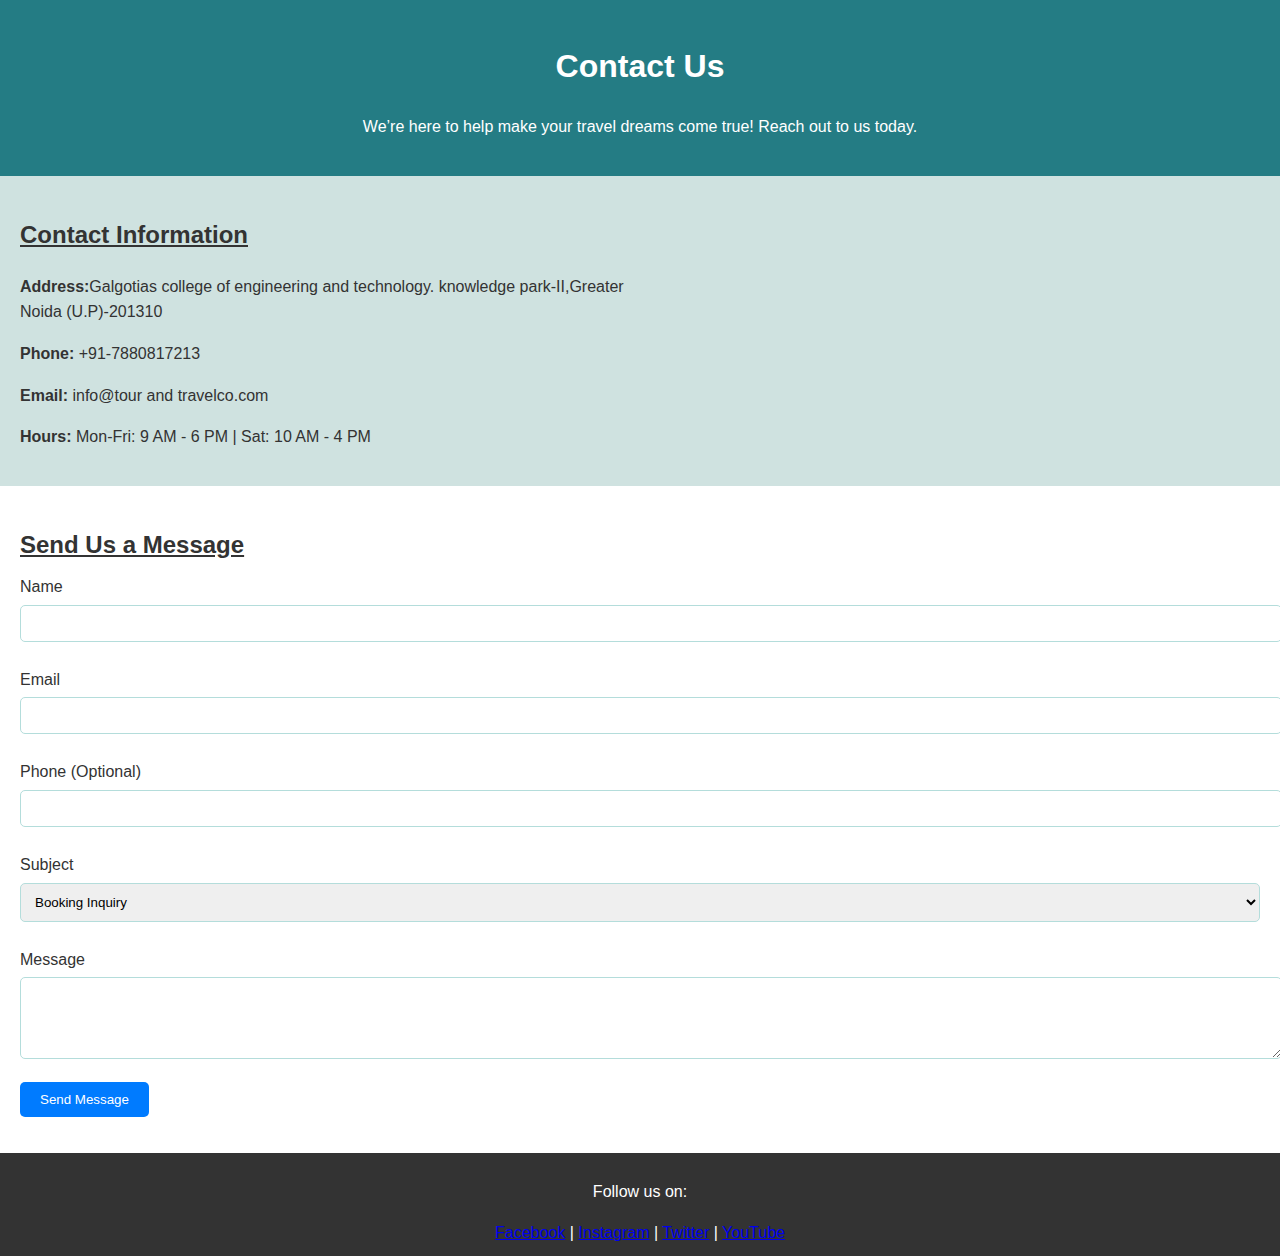
<file: contact.html>
<!DOCTYPE html>
<html lang="en">
<head>
    <meta charset="UTF-8">
    <meta name="viewport" content="width=device-width, initial-scale=1.0">
    <title>Contact Us | Travel Co.</title>
    <link rel="stylesheet" href="contact.css">
</head>
<body>
    <header>
        <h1>Contact Us</h1>
        <p>We’re here to help make your travel dreams come true! Reach out to us today.</p>
    </header>
    <section class="contact-info">
        <div class="info">
            <h2><U>Contact Information</U></h2>
            <p><strong>Address:</strong>Galgotias college of engineering and technology.
            knowledge park-II,Greater Noida (U.P)-201310 </p>
            <p><strong>Phone:</strong> +91-7880817213</p>
            <p><strong>Email:</strong> info@tour and travelco.com</p>
            <p><strong>Hours:</strong> Mon-Fri: 9 AM - 6 PM | Sat: 10 AM - 4 PM</p>
        </div>
        <div id="map">
            <!-- Embed Google Maps iframe here -->
        </div>
    </section>
    <section class="contact-form">
        <h2><u>Send Us a Message</u></h2>
        <form id="contactForm">
            <label for="name">Name</label>
            <input type="text" id="name" name="name" required>

            <label for="email">Email</label>
            <input type="email" id="email" name="email" required>

            <label for="phone">Phone (Optional)</label>
            <input type="tel" id="phone" name="phone">

            <label for="subject">Subject</label>
            <select id="subject" name="subject">
                <option value="booking">Booking Inquiry</option>
                <option value="feedback">Feedback</option>
                <option value="support">Support</option>
                <option value="general">General Question</option>
            </select>

            <label for="message">Message</label>
            <textarea id="message" name="message" rows="4" required></textarea>

            <button type="submit">Send Message</button>
        </form>
        <p id="responseMessage"></p>
    </section>
    <footer>
        <p>Follow us on:</p>
        <a href="#">Facebook</a> | <a href="#">Instagram</a> | <a href="#">Twitter</a> | <a href="#">YouTube</a>
    </footer>
    <script src="contact.js"></script>
</body>
</html>
</file>
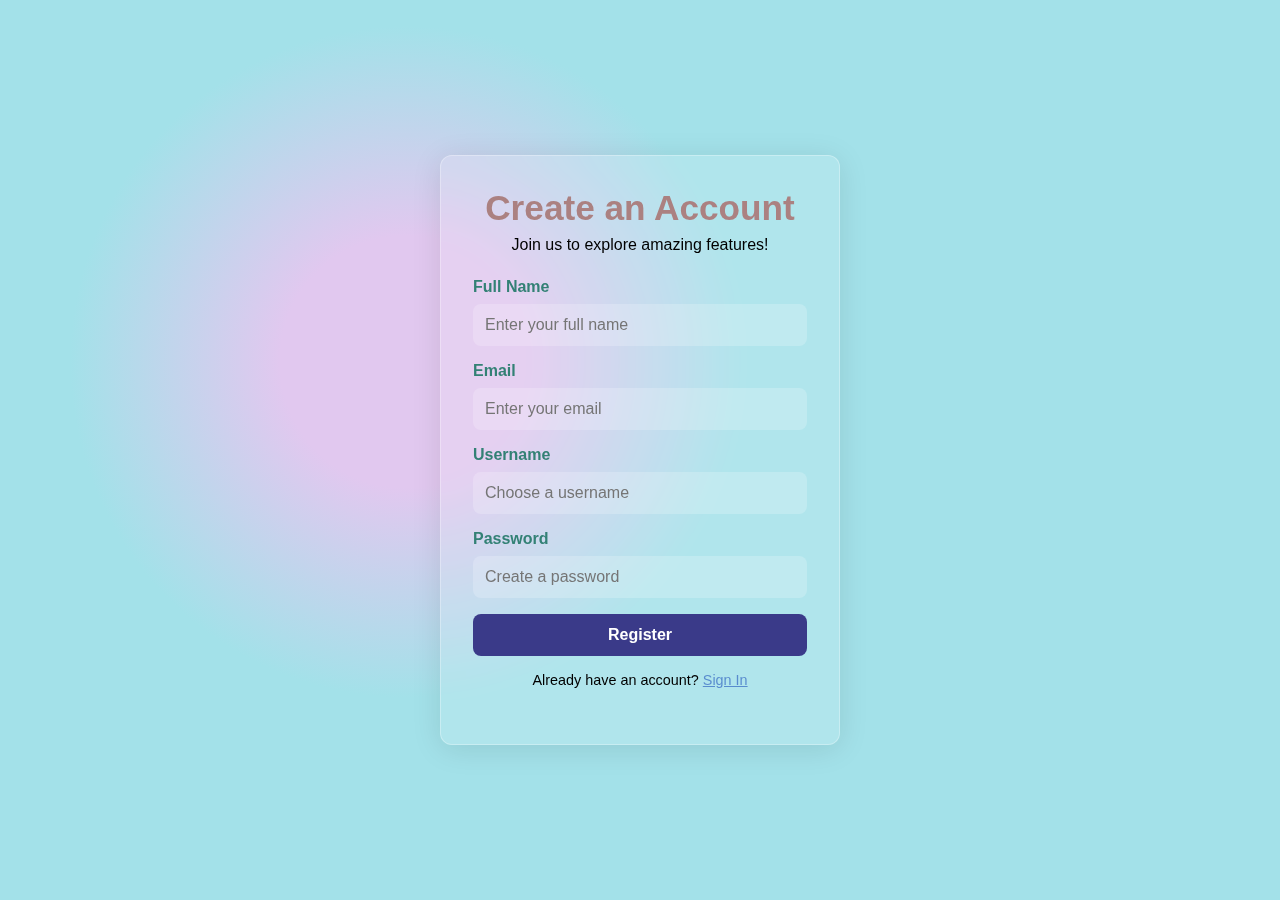
<file: register.html>
<!DOCTYPE html>
<html lang="en">
<head>
    <meta charset="UTF-8">
    <meta name="viewport" content="width=device-width, initial-scale=1.0">
    <title>Register</title>
    <link rel="stylesheet" href="register.css">
</head>
<body>
    <div class="register-wrapper">
        <div class="register-box">
            <h1>Create an Account</h1>
            <p>Join us to explore amazing features!</p>
            <form>
                <div class="input-group">
                    <label for="fullname">Full Name</label>
                    <input type="text" id="fullname" name="fullname" placeholder="Enter your full name" required>
                </div>
                <div class="input-group">
                    <label for="email">Email</label>
                    <input type="email" id="email" name="email" placeholder="Enter your email" required>
                </div>
                <div class="input-group">
                    <label for="username">Username</label>
                    <input type="text" id="username" name="username" placeholder="Choose a username" required>
                </div>
                <div class="input-group">
                    <label for="password">Password</label>
                    <input type="password" id="password" name="password" placeholder="Create a password" required>
                </div>
                <button type="submit" class="btn">Register</button>
                <p class="signin-link">Already have an account? <a href="sign in.html">Sign In</a></p>
            </form>
        </div>
    </div>
</body>
</html>
</file>
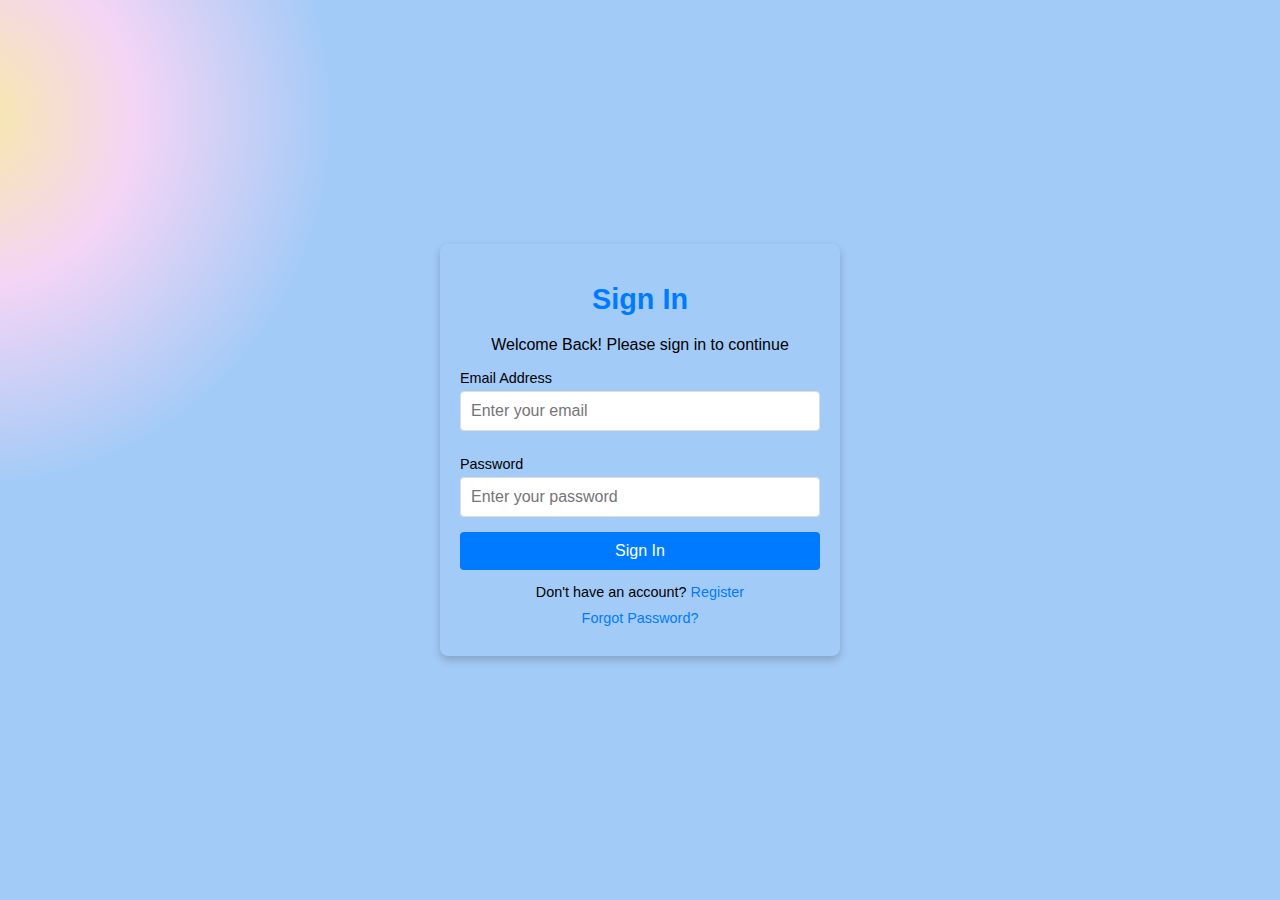
<file: sign in.html>
<!DOCTYPE html>
<html lang="en">
<head>
    <meta charset="UTF-8">
    <meta name="viewport" content="width=device-width, initial-scale=1.0">
    <title>Sign In | Travel Co.</title>
    <link rel="stylesheet" href="sign in.css">
</head>
<body>
    <div class="container">
        <div class="signin-box">
            <h1>Sign In</h1>
            <P>Welcome Back! Please sign in to continue</P>
            <form id="signinForm">
                <label for="email">Email Address</label>
                <input type="email" id="email" name="email" placeholder="Enter your email" required>

                <label for="password">Password</label>
                <input type="password" id="password" name="password" placeholder="Enter your password" required>

                <button type="submit">Sign In</button>
            </form>
            <p id="responseMessage"></p>
            <div class="extras">
                <p>Don't have an account? <a href="register.html">Register</a></p>
                <p><a href="forgot-password.html">Forgot Password?</a></p>
            </div>
        </div>
    </div>
    <script src="sign in.js"></script>
</body>
</html>
</file>
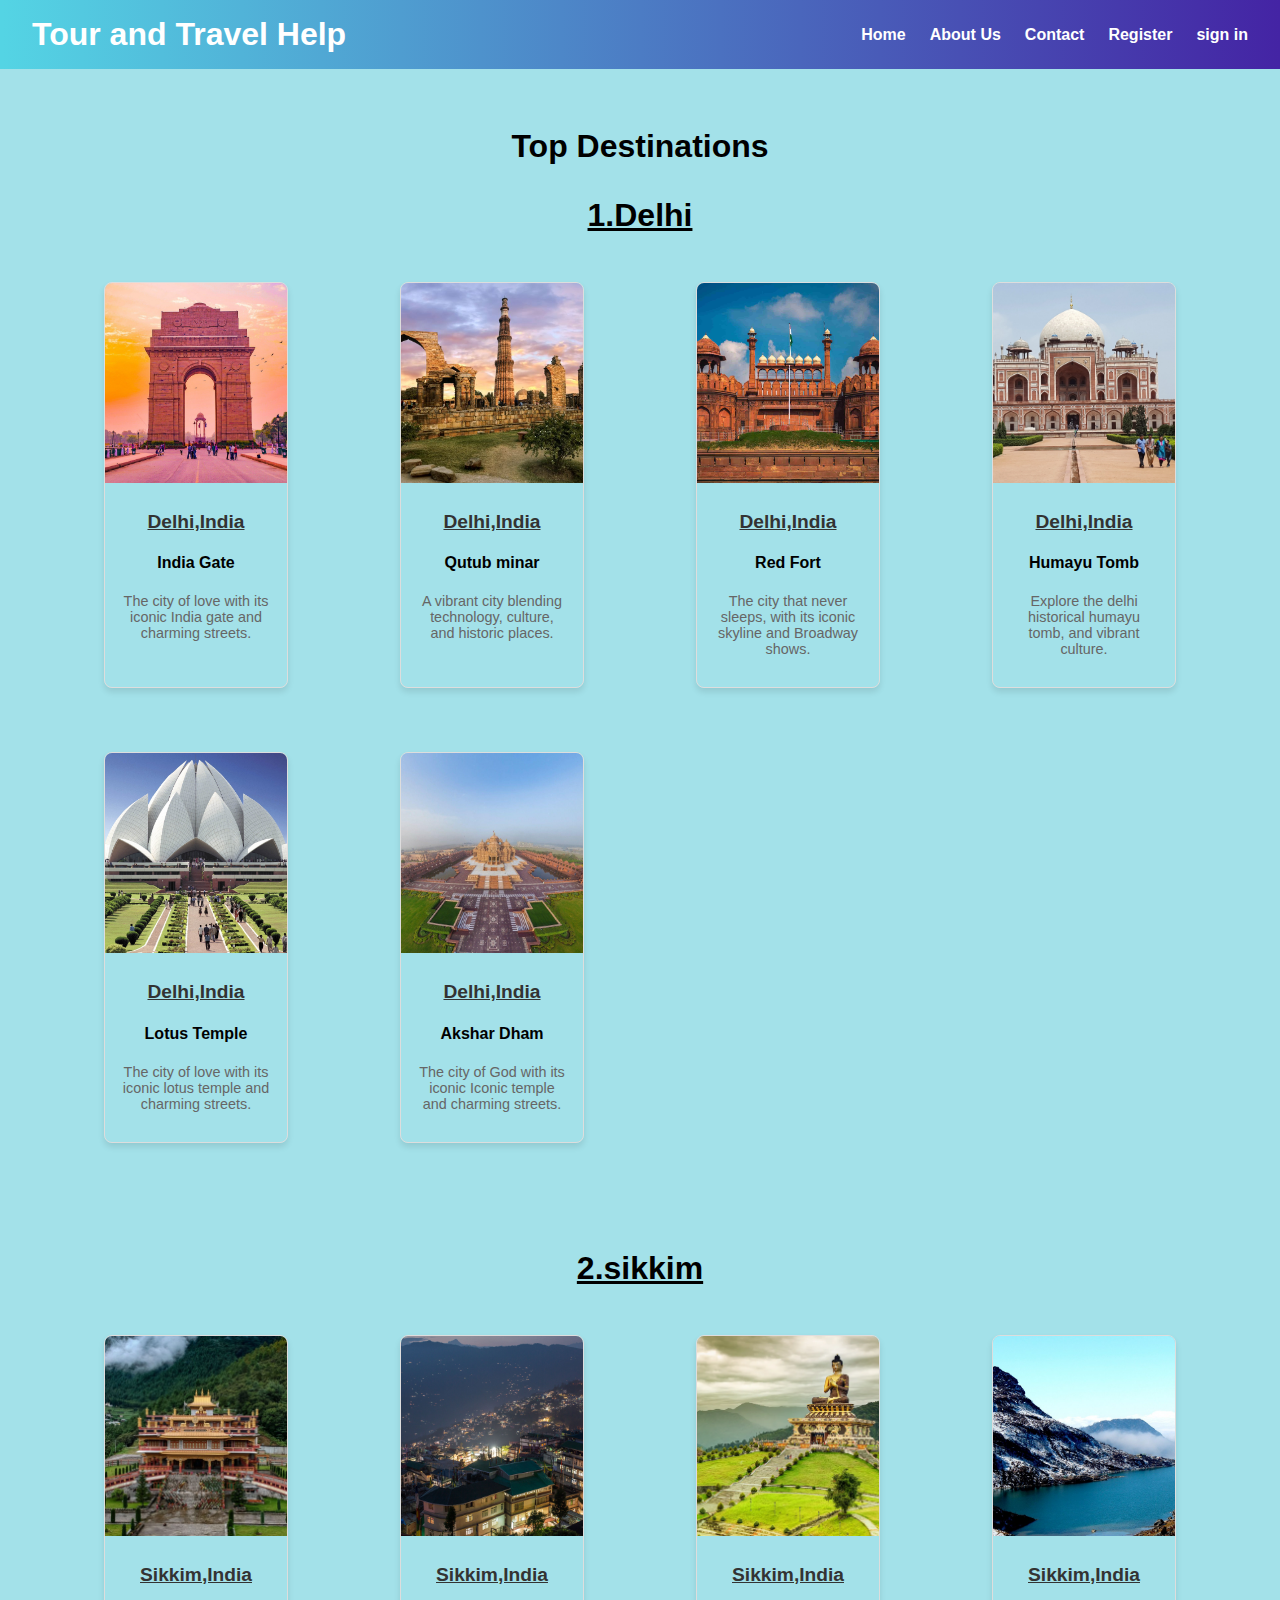
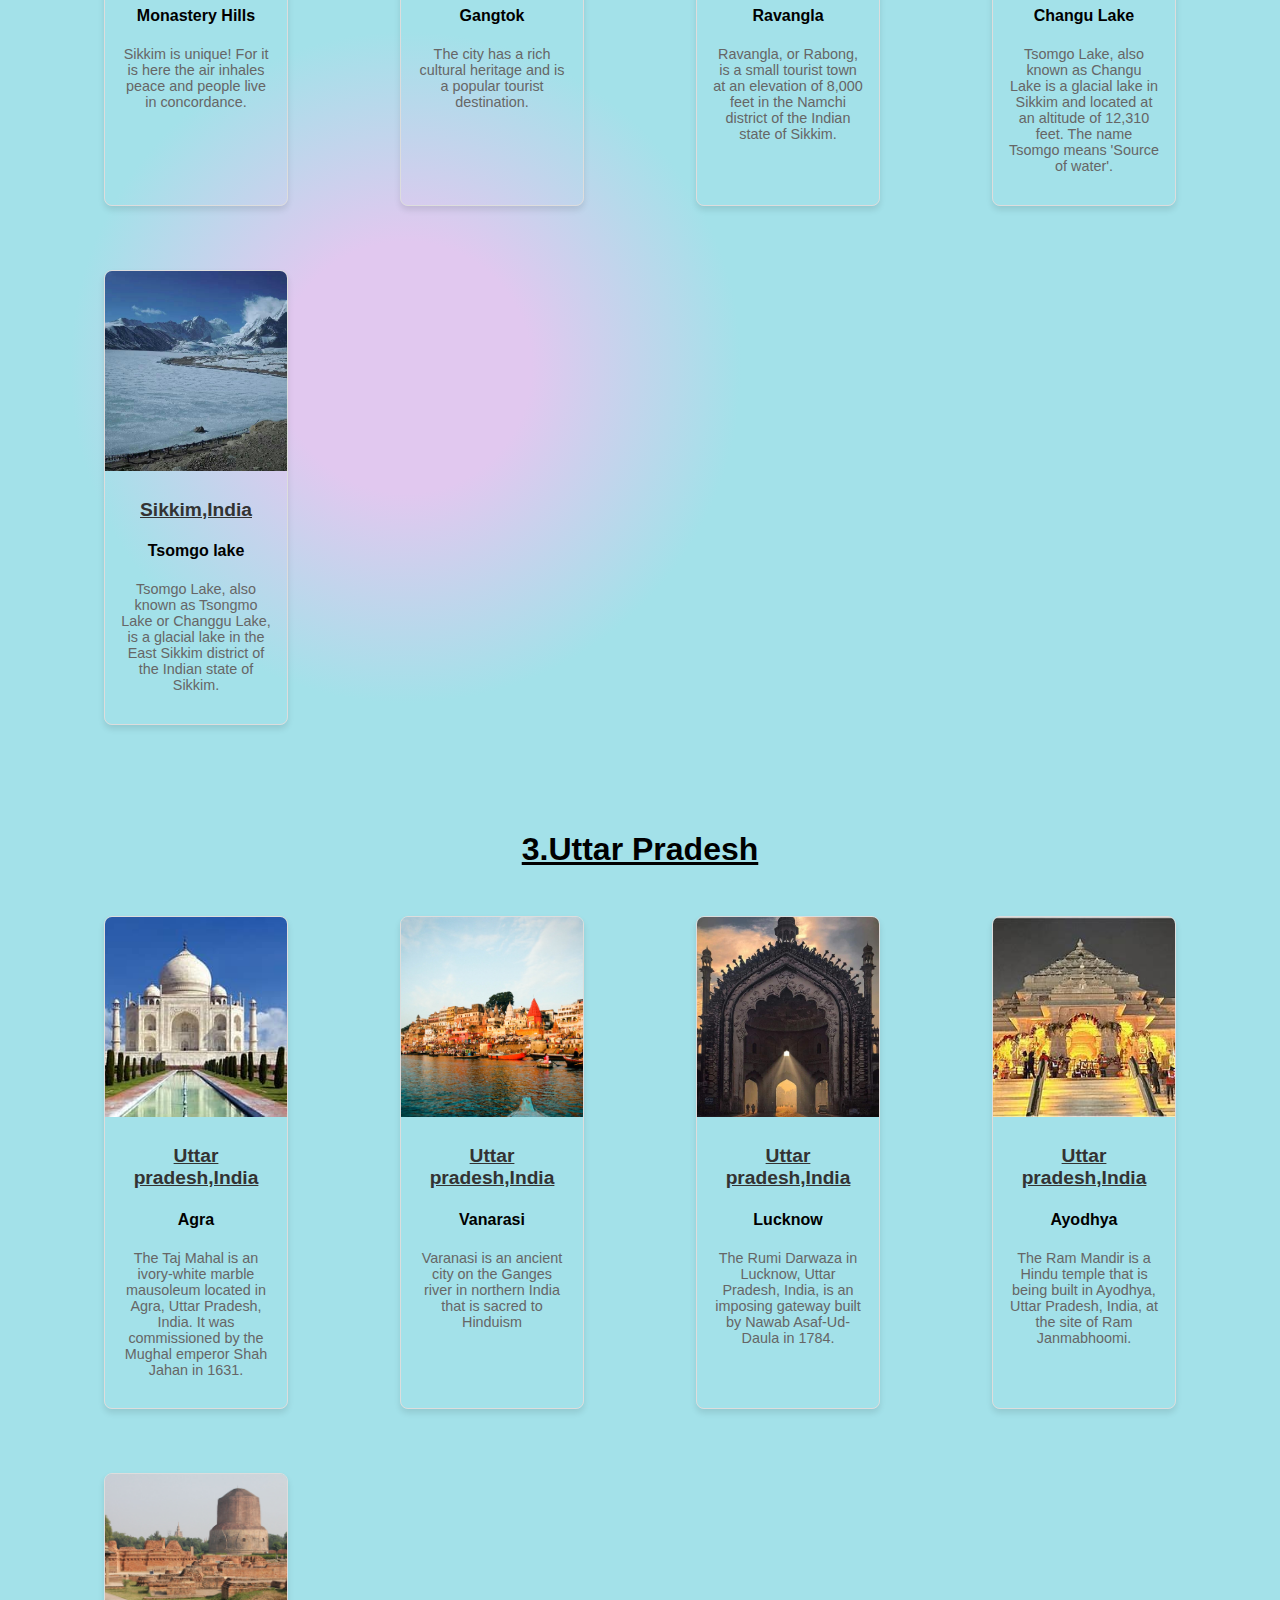
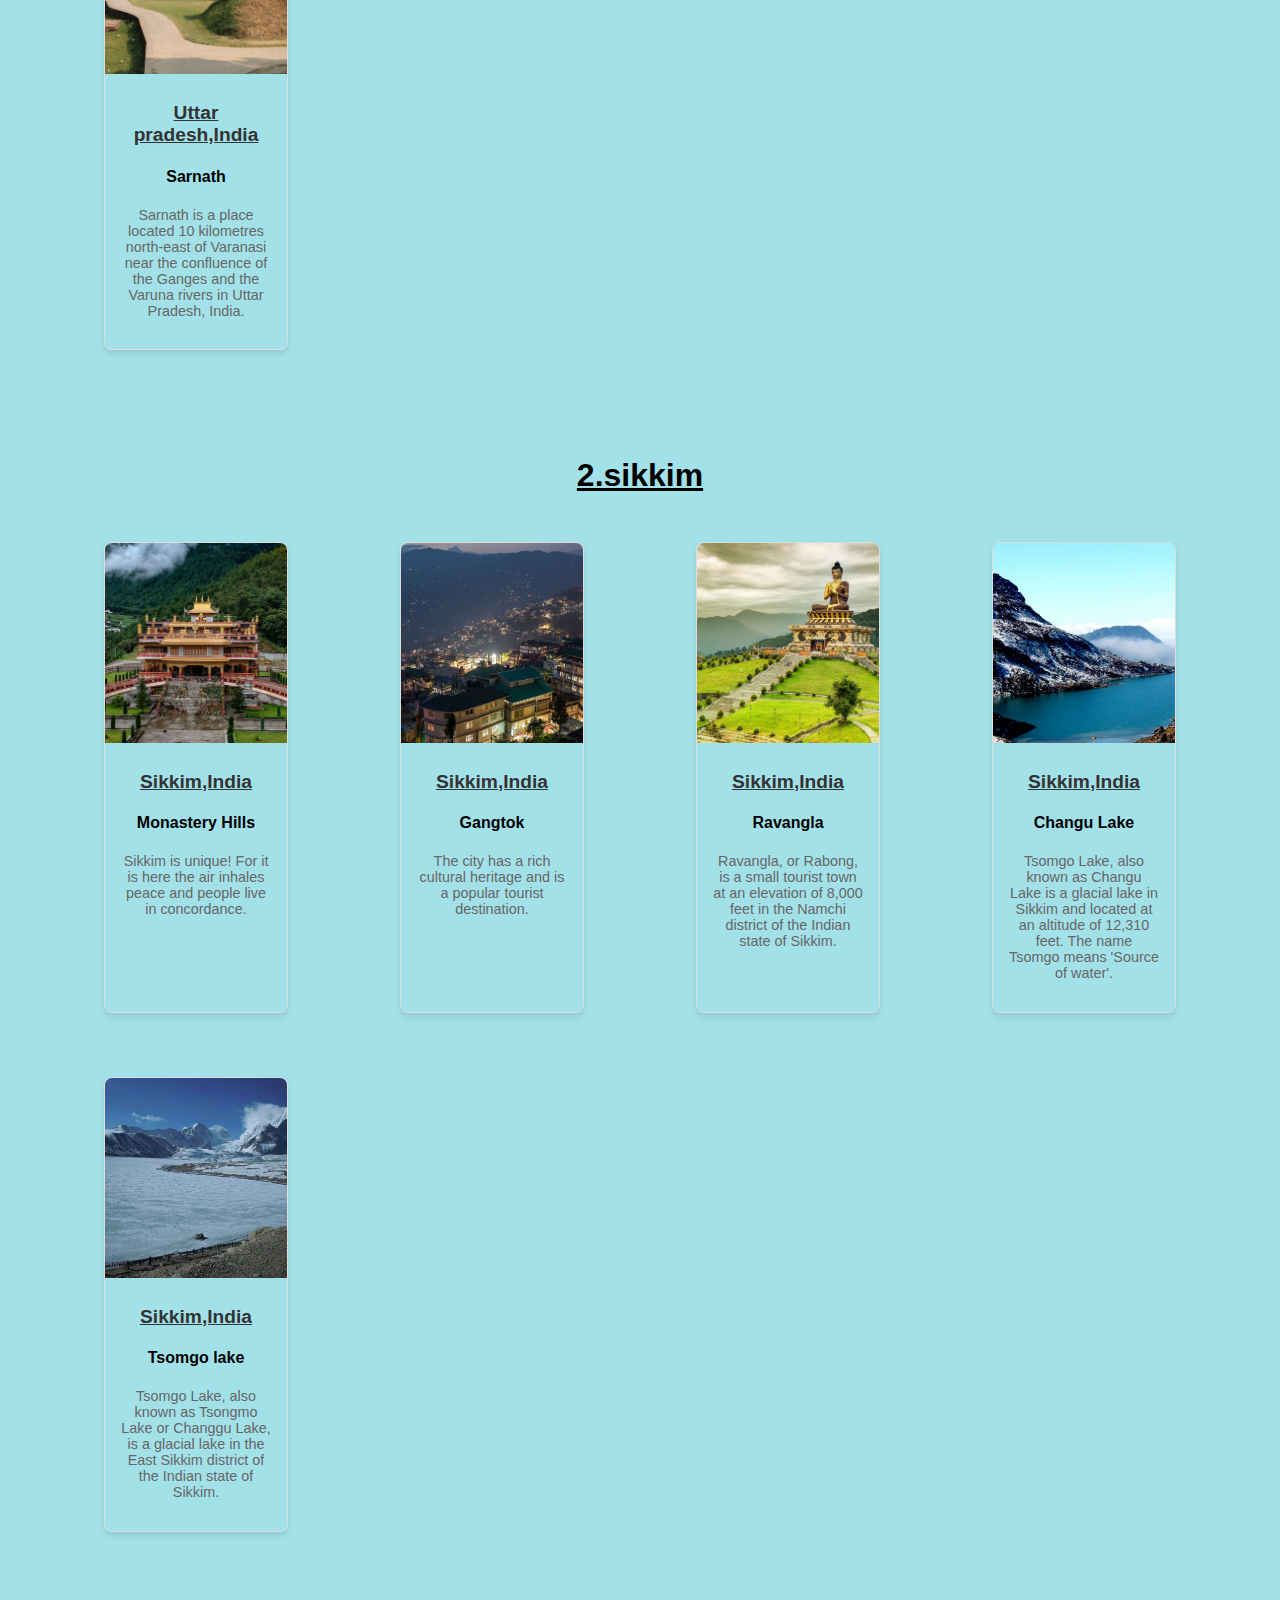
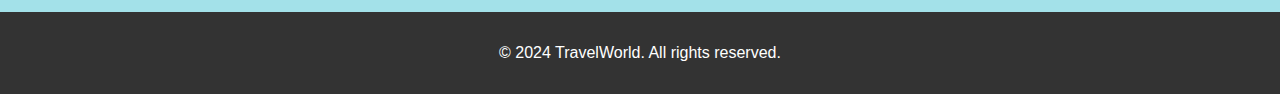
<file: tour.html>
<!DOCTYPE html>
<html lang="en">
<head>
    <meta charset="UTF-8">
    <meta name="viewport" content="width=device-width, initial-scale=1.0">
    <title>TravelWorld Explore Destinations</title>
    <link rel="stylesheet" href="index.html">
    <link rel="stylesheet" href="tour.css">
</head>
<body>
    <header>
        <div class="logo">
            <h1>Tour and Travel Help</h1>
        </div>
        <nav>
            <ul>
                <li><a href="index.html">Home</a></li>
                <li><a href="#about">About Us</a></li>
                <li><a href="contact.html">Contact</a></li>
                <li><a href="register.html">Register</a></li>
                <li><a href="sign in.html">sign in</a></li>
            </ul>
        </nav>
    </header>


        <!--1 Tour Places Section -->
        <section id="destinations" class="destinations">
            <h2>Top Destinations</h2>
            <h2><u>1.Delhi</u></h2>
            <div class="places">
                <!-- Place 1 -->
                <figure class="place">
                    <img src="./delhi/indiagates.jpg" alt="Eiffel Tower, Paris">
                    <figcaption>
                        <h3><u>Delhi,India</u></h3>
                        <h4>India Gate</h4>
                        <p>The city of love with its iconic India gate and charming streets.</p>
                    </figcaption>
                </figure>
                <!-- Place 2 -->
                <figure class="place">
                    <img src="./delhi/qutubminar.jpg" alt="Tokyo, Japan">
                    <figcaption>
                        <h3><u>Delhi,India</u></h3>
                        <h4>Qutub minar</h4>
                        <p>A vibrant city blending technology, culture, and historic places.</p>
                    </figcaption>
                </figure>
                <!-- Place 3 -->
                <figure class="place">
                    <img src="./delhi/red.jpg" alt="New York, USA">
                    <figcaption>
                        <h3><u>Delhi,India</u></h3>
                        <h4>Red Fort</h4>
                        <p>The city that never sleeps, with its iconic skyline and Broadway shows.</p>
                    </figcaption>
                </figure>
                <!-- Place 4 -->
                <figure class="place">
                    <img src="delhi/tomb.webp" alt="Sydney, Australia">
                    <figcaption>
                        <h3><u>Delhi,India</u></h3>
                        <h4>Humayu Tomb</h4>
                        <p>Explore the delhi historical humayu tomb, and vibrant culture.</p>
                    </figcaption>
                </figure>
                <!-- Place 5 -->
                <figure class="place">
                    <img src="delhi/lotus.jpg" alt="Eiffel Tower, Paris">
                    <figcaption>
                        <h3><u>Delhi,India</u></h3>
                        <h4>Lotus Temple</h4>
                        <p>The city of love with its iconic lotus temple and charming streets.</p>
                    </figcaption>
                </figure>
                <!-- Place 6 -->
                <figure class="place">
                    <img src="delhi/dham.jpg" alt="Eiffel Tower, Paris">
                    <figcaption>
                        <h3><u>Delhi,India</u></h3>
                        <h4>Akshar Dham</h4>
                        <p>The city of God with its iconic Iconic temple and charming streets.</p>
                    </figcaption>
                </figure>
            </div>
        </section>



         <!--2 Tour Places Section -->
         <section id="destinations" class="destinations">
            <h2><u>2.sikkim</u></h2>
            <div class="places">
                <!-- Place 1 -->
                <figure class="place">
                    <img src="delhi/mons.jpg" alt="Eiffel Tower, Paris">
                    <figcaption>
                        <h3><u>Sikkim,India</u></h3>
                        <h4>Monastery Hills</h4>
                        <p>Sikkim is unique! For it is here the air inhales peace and people live in concordance.</p>
                    </figcaption>
                </figure>
                <!-- Place 2 -->
                <figure class="place">
                    <img src="delhi/gang.jpg" alt="Tokyo, Japan">
                    <figcaption>
                        <h3><u>Sikkim,India</u></h3>
                        <h4>Gangtok</h4>
                        <p> The city has a rich cultural heritage and is a popular tourist destination.</p>
                    </figcaption>
                </figure>
                <!-- Place 3 -->
                <figure class="place">
                    <img src="delhi/rav.webp" alt="New York, USA">
                    <figcaption>
                        <h3><u>Sikkim,India</u></h3>
                        <h4>Ravangla</h4>
                        <p>Ravangla, or Rabong, is a small tourist town at an elevation of 8,000 feet in the Namchi district of the Indian state of Sikkim.</p>
                    </figcaption>
                </figure>
                <!-- Place 4 -->
                <figure class="place">
                    <img src="delhi/changu.jpg" alt="Sydney, Australia">
                    <figcaption>
                        <h3><u>Sikkim,India</u></h3>
                        <h4>Changu Lake</h4>
                        <p>Tsomgo Lake, also known as Changu Lake is a glacial lake in Sikkim and located at an altitude of 12,310 feet. The name Tsomgo means 'Source of water'.</p>
                    </figcaption>
                </figure>
                <!-- Place 5 -->
                <figure class="place">
                    <img src="delhi/tams.jpg" alt="Eiffel Tower, Paris">
                    <figcaption>
                        <h3><u>Sikkim,India</u></h3>
                        <h4>Tsomgo lake</h4>
                        <p>Tsomgo Lake, also known as Tsongmo Lake or Changgu Lake, is a glacial lake in the East Sikkim district of the Indian state of Sikkim.</p>
                    </figcaption>
                </figure>
            </div>
        </section>




        <section id="destinations" class="destinations">
            <h2><u>3.Uttar Pradesh</u></h2>
            <div class="places">
                <!-- Place 1 -->
                <figure class="place">
                    <img src="delhi/taj mahal.jpg" alt="Eiffel Tower, Paris">
                    <figcaption>
                        <h3><u>Uttar pradesh,India</u></h3>
                        <h4>Agra</h4>
                        <p>The Taj Mahal is an ivory-white marble mausoleum located in Agra, Uttar Pradesh, India. It was commissioned by the Mughal emperor Shah Jahan in 1631.</p>
                    </figcaption>
                </figure>
                <!-- Place 2 -->
                <figure class="place">
                    <img src="delhi/ganga.jpg" alt="Tokyo, Japan">
                    <figcaption>
                        <h3><u>Uttar pradesh,India</u></h3>
                        <h4>Vanarasi</h4>
                        <p>Varanasi is an ancient city on the Ganges river in northern India that is sacred to Hinduism</p>
                    </figcaption>
                </figure>
                <!-- Place 3 -->
                <figure class="place">
                    <img src="delhi/rumi.jpg" alt="New York, USA">
                    <figcaption>
                        <h3><u>Uttar pradesh,India</u></h3>
                        <h4>Lucknow</h4>
                        <p>The Rumi Darwaza in Lucknow, Uttar Pradesh, India, is an imposing gateway built by Nawab Asaf-Ud-Daula in 1784.</p>
                    </figcaption>
                </figure>
                <!-- Place 4 -->
                <figure class="place">
                    <img src="./img/rammadir.jpg" alt="Sydney, Australia">
                    <figcaption>
                        <h3><u>Uttar pradesh,India</u></h3>
                        <h4>Ayodhya</h4>
                        <p>The Ram Mandir is a Hindu temple that is being built in Ayodhya, Uttar Pradesh, India, at the site of Ram Janmabhoomi.</p>
                    </figcaption>
                </figure>
                <!-- Place 5 -->
                <figure class="place">
                    <img src="delhi/sarnath.jpg" alt="Eiffel Tower, Paris">
                    <figcaption>
                        <h3><u>Uttar pradesh,India</u></h3>
                        <h4>Sarnath</h4>
                        <p>Sarnath is a place located 10 kilometres north-east of Varanasi near the confluence of the Ganges and the Varuna rivers in Uttar Pradesh, India.</p>
                    </figcaption>
                </figure>
            </div>
        </section>



        <section id="destinations" class="destinations">
            <h2><u>2.sikkim</u></h2>
            <div class="places">
                <!-- Place 1 -->
                <figure class="place">
                    <img src="delhi/mons.jpg" alt="Eiffel Tower, Paris">
                    <figcaption>
                        <h3><u>Sikkim,India</u></h3>
                        <h4>Monastery Hills</h4>
                        <p>Sikkim is unique! For it is here the air inhales peace and people live in concordance.</p>
                    </figcaption>
                </figure>
                <!-- Place 2 -->
                <figure class="place">
                    <img src="delhi/gang.jpg" alt="Tokyo, Japan">
                    <figcaption>
                        <h3><u>Sikkim,India</u></h3>
                        <h4>Gangtok</h4>
                        <p> The city has a rich cultural heritage and is a popular tourist destination.</p>
                    </figcaption>
                </figure>
                <!-- Place 3 -->
                <figure class="place">
                    <img src="delhi/rav.webp" alt="New York, USA">
                    <figcaption>
                        <h3><u>Sikkim,India</u></h3>
                        <h4>Ravangla</h4>
                        <p>Ravangla, or Rabong, is a small tourist town at an elevation of 8,000 feet in the Namchi district of the Indian state of Sikkim.</p>
                    </figcaption>
                </figure>
                <!-- Place 4 -->
                <figure class="place">
                    <img src="delhi/changu.jpg" alt="Sydney, Australia">
                    <figcaption>
                        <h3><u>Sikkim,India</u></h3>
                        <h4>Changu Lake</h4>
                        <p>Tsomgo Lake, also known as Changu Lake is a glacial lake in Sikkim and located at an altitude of 12,310 feet. The name Tsomgo means 'Source of water'.</p>
                    </figcaption>
                </figure>
                <!-- Place 5 -->
                <figure class="place">
                    <img src="delhi/tams.jpg" alt="Eiffel Tower, Paris">
                    <figcaption>
                        <h3><u>Sikkim,India</u></h3>
                        <h4>Tsomgo lake</h4>
                        <p>Tsomgo Lake, also known as Tsongmo Lake or Changgu Lake, is a glacial lake in the East Sikkim district of the Indian state of Sikkim.</p>
                    </figcaption>
                </figure>
            </div>
        </section>


    <footer>
        <p>&copy; 2024 TravelWorld. All rights reserved.</p>
    </footer>
</body>
</html>
</file>
<file: contact.css>
body {
    font-family: Arial, sans-serif;
    margin: 0;
    padding: 0;
    line-height: 1.6;
    color: #333;
}

header {
    text-align: center;
    padding: 20px;
    background: rgb(36, 124, 132);
    color: white;
}

.contact-info {
    display: flex;
    justify-content: space-between;
    padding: 20px;
    background: #cfe2e0;
}

.contact-info .info {
    flex: 1;
}

.contact-info #map {
    flex: 1;
    padding-left: 20px;
}

.contact-form {
    padding: 20px;
}

.contact-form h2 {
    margin-bottom: 10px;
}

.contact-form label {
    display: block;
    margin: 10px 0 5px;
}

.contact-form input, .contact-form select, .contact-form textarea {
    width: 100%;
    padding: 10px;
    margin-bottom: 15px;
    border: 1px solid #b4dddb;
    border-radius: 5px;
}

.contact-form button {
    padding: 10px 20px;
    background: #007BFF;
    color: white;
    border: none;
    border-radius: 5px;
    cursor: pointer;
}

.contact-form button:hover {
    background: #0056b3;
}

footer {
    text-align: center;
    padding: 10px;
    background: #333;
    color: white;
}
</file>
<file: tour.css>
/* General Styles */
body {
    font-family: Arial, sans-serif;
    margin: 0;
    padding: 0;
    box-sizing: border-box;
    background-image: radial-gradient( circle 588px at 31.7% 40.2%,  rgba(225,200,239,1) 21.4%, rgba(163,225,233,1) 57.1%);
}

header {
    display: flex;
    justify-content: space-between;
    align-items: center;
    background-image: linear-gradient( 90.1deg,  rgba(84,212,228,1) 0.2%, rgba(68,36,164,1) 99.9% );
    color: white;
    padding: 1rem 2rem;
}

header .logo h1 {
    margin: 0;
}

header nav ul {
    list-style: none;
    display: flex;
    gap: 1.5rem;
    margin: 0;
    padding: 0;
}

header nav ul li a {
    text-decoration: none;
    color: white;
    font-weight: bold;
}

/* Destinations Section */
.destinations {
    padding: 2rem;
    text-align: center;
}

.destinations h2 {
    font-size: 2rem;
    margin-bottom: 2rem;
}

.places {
    display: grid;
    grid-template-columns: repeat(auto-fit, minmax(250px, 1fr));
    gap: 2rem;
    padding: 0 2rem;
}

.place {
    border: 1px solid #ddd;
    border-radius: 8px;
    overflow: hidden;
    box-shadow: 0 4px 6px rgba(0, 0, 0, 0.1);
    transition: transform 0.3s ease;
}

.place:hover {
    transform: scale(1.05);
}

.place img {
    width: 100%;
    height: 200px;
    object-fit: cover;
}

.place figcaption {
    padding: 1rem;
}

.place h3 {
    margin: 0.5rem 0;
    font-size: 1.2rem;
    color: #333;
}

.place p {
    font-size: 0.9rem;
    color: #666;
}

/* Footer */
footer {
    background-color: #333;
    color: white;
    text-align: center;
    padding: 1rem 0;
    margin-top: 2rem;
}

/* Responsive Design */
@media (max-width: 768px) {
    .places {
        grid-template-columns: 1fr;
    }

    .hero h2 {
        font-size: 2rem;
    }
}
</file>
<file: register.css>
/* Reset */
* {
    margin: 0;
    padding: 0;
    box-sizing: border-box;
}

body {
    font-family: 'Arial', sans-serif;
    background-image: radial-gradient( circle 588px at 31.7% 40.2%,  rgba(225,200,239,1) 21.4%, rgba(163,225,233,1) 57.1%);
    height: 100vh;
    display: flex;
    justify-content: center;
    align-items: center;
    color: #ab8181;
}

.register-wrapper {
    width: 100%;
    max-width: 400px;
    background: rgba(255, 255, 255, 0.15);
    padding: 2rem;
    border-radius: 12px;
    box-shadow: 0 4px 30px rgba(0, 0, 0, 0.1);
    backdrop-filter: blur(10px);
    border: 1px solid rgba(255, 255, 255, 0.3);
    text-align: center;
}

.register-box h1 {
    font-size: 2.2rem;
    margin-bottom: 0.5rem;
    color: var(--light-gray-color);
}

.register-box p {
    margin-bottom: 1.5rem;
    color:black;
}

.input-group {
    margin-bottom: 1rem;
    text-align: left;
}

.input-group label {
    display: block;
    font-weight: bold;
    margin-bottom: 0.5rem;
    color: #338175;
}

.input-group input {
    width: 100%;
    padding: 0.75rem;
    font-size: 1rem;
    border: none;
    border-radius: 8px;
    background: rgba(255, 255, 255, 0.2);
    color: #257060;
    outline: none;
    transition: background 0.3s, box-shadow 0.3s;
}

.input-group input:focus {
    background: rgba(255, 255, 255, 0.3);
    box-shadow: 0 0 8px rgba(255, 255, 255, 0.5);
}

.btn {
    width: 100%;
    padding: 0.75rem;
    font-size: 1rem;
    background:rgb(58, 58, 137);
    border: none;
    border-radius: 8px;
    color: #ffffff;
    cursor: pointer;
    font-weight: bold;
    transition: background 0.3s, transform 0.2s;
}

.btn:hover {
    background:rgb(84, 170, 84);
    transform: translateY(-3px);
}

.signin-link {
    margin-top: 1rem;
    font-size: 0.9rem;
    text-align: center;
}

.signin-link a {
    color: #0d3fb589;
    text-decoration: underline;
    transition: color 0.3s;
}

.signin-link a:hover {
    color:rgba(71, 71, 143, 0.716);
}
</file>
<file: sign in.css>
/* General Reset */
body {
    margin: 0;
    font-family: Arial, sans-serif;
    background-image: radial-gradient( circle 369px at -2.9% 12.9%,  rgba(247,234,163,1) 0%, rgba(236,180,238,0.56) 46.4%, rgba(163,203,247,1) 100.7% );
    display: flex;
    justify-content: center;
    align-items: center;
    height: 100vh;
}

.container {
    width: 100%;
    max-width: 400px;
    /* background: #ffffff; */
    border-radius: 8px;
    box-shadow: 0 4px 8px rgba(0, 0, 0, 0.2);
    padding: 20px;
    box-sizing: border-box;
}

.signin-box {
    text-align: center;
}

.signin-box h1 {
    margin-bottom: 20px;
    font-size: 1.8rem;
    color: #007BFF;
}

label {
    display: block;
    margin: 10px 0 5px;
    font-size: 0.9rem;
    text-align: left;
}

input {
    width: 100%;
    padding: 10px;
    margin-bottom: 15px;
    border: 1px solid #ddd;
    border-radius: 4px;
    font-size: 1rem;
    box-sizing: border-box;
}

button {
    width: 100%;
    padding: 10px;
    font-size: 1rem;
    background-color: #007BFF;
    color: white;
    border: none;
    border-radius: 4px;
    cursor: pointer;
}

button:hover {
    background-color: #0056b3;
}

.extras p {
    margin: 10px 0;
    font-size: 0.9rem;
}

.extras a {
    color: #007BFF;
    text-decoration: none;
}

.extras a:hover {
    text-decoration: underline;
}

#responseMessage {
    margin-top: 10px;
    font-size: 0.9rem;
    color: red;
}
</file>
